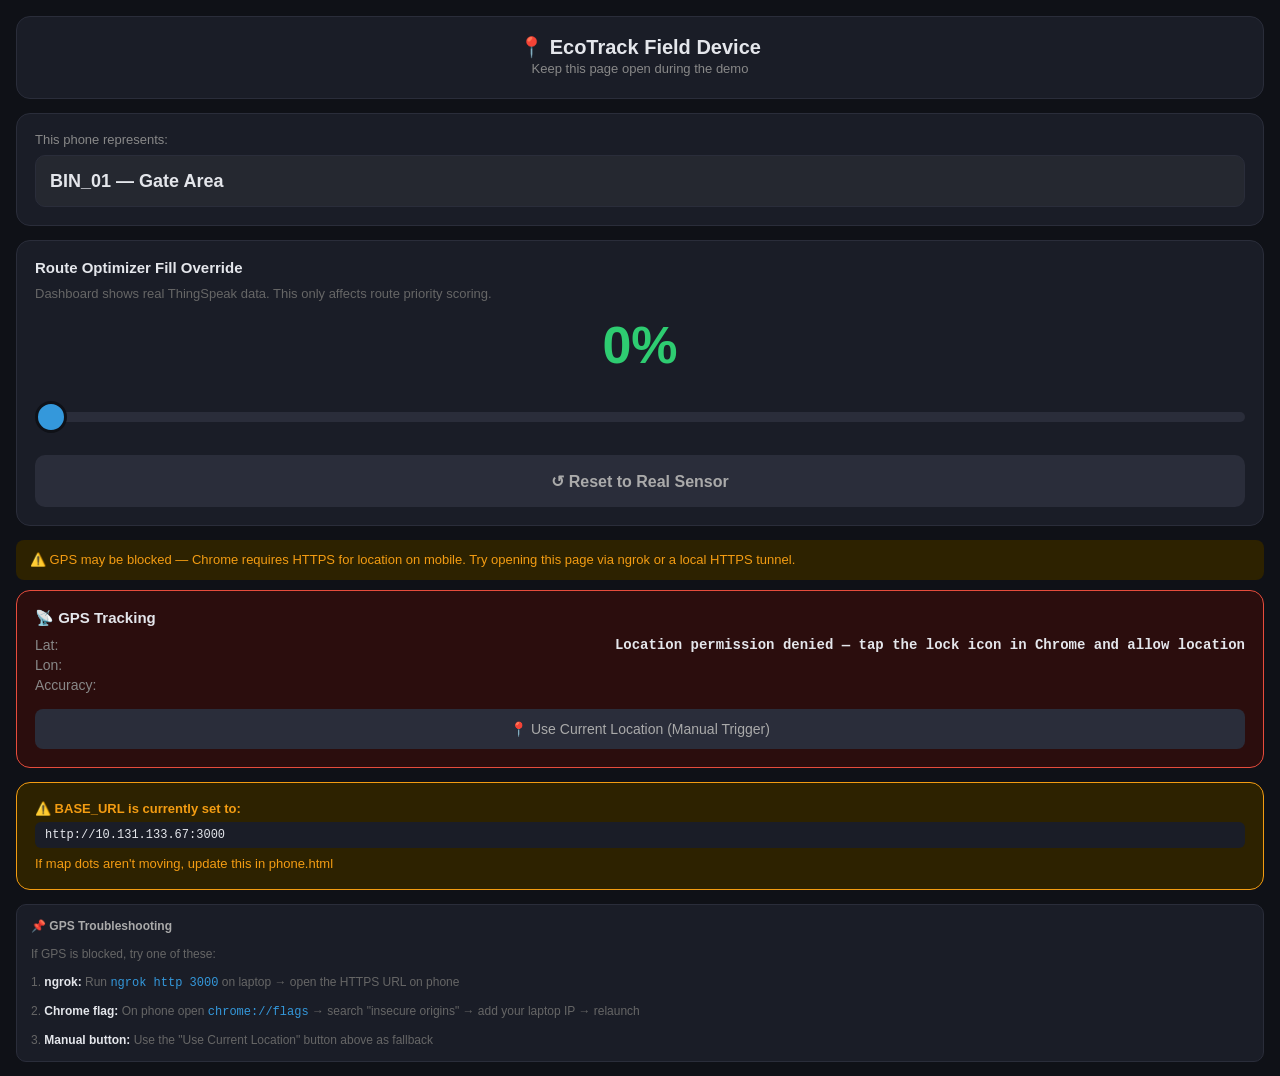
<file: backend/public/phone.html>
<!DOCTYPE html>
<html lang="en">
<head>
    <meta charset="UTF-8">
    <meta name="viewport" content="width=device-width, initial-scale=1.0, user-scalable=no">
    <title>EcoTrack Field Device</title>
    <style>
        * { margin: 0; padding: 0; box-sizing: border-box; }
        body {
            font-family: 'Segoe UI', -apple-system, sans-serif;
            background: #0f1117;
            color: #e4e6eb;
            min-height: 100vh;
            padding: 16px;
            font-size: 16px;
        }
        .card {
            background: #1a1d27;
            border-radius: 14px;
            padding: 18px;
            margin-bottom: 14px;
            border: 1px solid #2a2d3a;
        }
        h1 { font-size: 20px; margin-bottom: 2px; }
        .subtitle { color: #888; font-size: 13px; margin-bottom: 4px; }
        .card-title { font-size: 15px; font-weight: 700; margin-bottom: 10px; }
        .card-label { color: #888; font-size: 13px; margin-bottom: 8px; }

        /* Bin Selector */
        select {
            width: 100%;
            padding: 14px;
            font-size: 18px;
            font-weight: 600;
            background: #252830;
            color: #e4e6eb;
            border: 1px solid #2a2d3a;
            border-radius: 10px;
            min-height: 52px;
            appearance: none;
            -webkit-appearance: none;
        }

        /* Fill Display */
        .fill-display {
            text-align: center;
            font-size: 52px;
            font-weight: 800;
            margin: 14px 0;
            transition: color 0.3s ease;
        }

        /* Range Slider */
        input[type=range] {
            width: 100%;
            height: 40px;
            -webkit-appearance: none;
            background: transparent;
            margin: 8px 0;
        }
        input[type=range]::-webkit-slider-runnable-track {
            height: 10px;
            border-radius: 6px;
            background: #2a2d3a;
        }
        input[type=range]::-webkit-slider-thumb {
            -webkit-appearance: none;
            width: 32px;
            height: 32px;
            border-radius: 50%;
            background: #3498db;
            cursor: pointer;
            margin-top: -11px;
            border: 3px solid #0f1117;
        }
        input[type=range]::-moz-range-track {
            height: 10px;
            border-radius: 6px;
            background: #2a2d3a;
        }
        input[type=range]::-moz-range-thumb {
            width: 28px;
            height: 28px;
            border-radius: 50%;
            background: #3498db;
            cursor: pointer;
            border: 3px solid #0f1117;
        }

        /* Buttons */
        .btn {
            display: block;
            width: 100%;
            padding: 14px;
            font-size: 16px;
            font-weight: 700;
            border: none;
            border-radius: 10px;
            cursor: pointer;
            min-height: 52px;
            transition: background 0.2s, transform 0.1s;
        }
        .btn:active { transform: scale(0.98); }
        .btn-reset {
            background: #2a2d3a;
            color: #aaa;
            margin-top: 10px;
        }
        .btn-reset:hover { background: #363a4a; color: #e4e6eb; }

        /* GPS Card */
        .gps-active { background: #0d2b1a; border-color: #2ecc71; }
        .gps-denied { background: #2b0d0d; border-color: #e74c3c; }
        .gps-row {
            display: flex;
            justify-content: space-between;
            font-size: 14px;
            margin-bottom: 4px;
        }
        .gps-label { color: #888; }
        .gps-value { font-weight: 600; font-family: 'Consolas', monospace; }

        /* Sync Status */
        .sync-ok { color: #2ecc71; font-size: 13px; margin-top: 10px; }
        .sync-fail { color: #e74c3c; font-size: 13px; margin-top: 10px; }

        /* Warning Card */
        .warning-card {
            background: #2d2200;
            border-color: #f39c12;
            font-size: 13px;
            color: #f39c12;
        }
        .warning-card strong { display: block; margin-bottom: 4px; }
        .warning-url { 
            background: #1a1d27; 
            padding: 6px 10px; 
            border-radius: 6px; 
            font-family: monospace; 
            font-size: 12px;
            margin-top: 6px;
            word-break: break-all;
            color: #e4e6eb;
        }
    </style>
</head>
<body>

  <!-- Header -->
  <div class="card" style="text-align:center;">
    <h1>📍 EcoTrack Field Device</h1>
    <div class="subtitle">Keep this page open during the demo</div>
  </div>

  <!-- Bin Selector -->
  <div class="card">
    <div class="card-label">This phone represents:</div>
    <select id="bin-select">
      <option value="BIN_01">BIN_01 — Gate Area</option>
      <option value="BIN_02">BIN_02 — Parking Zone</option>
      <option value="BIN_03">BIN_03 — Canteen Block</option>
      <option value="BIN_04">BIN_04 — Main Entrance</option>
    </select>
  </div>

  <!-- Demo Fill Override -->
  <div class="card">
    <div class="card-title">Route Optimizer Fill Override</div>
    <div class="card-label" style="color:#666">Dashboard shows real ThingSpeak data. This only affects route priority scoring.</div>
    <div class="fill-display" id="fill-display" style="color:#2ecc71">0%</div>
    <input type="range" id="fill-slider" min="0" max="100" step="1" value="0">
    <button class="btn btn-reset" id="reset-fill-btn">↺ Reset to Real Sensor</button>
  </div>

  <!-- GPS HTTP Warning -->
  <div id="gps-warning" style="
    display: none;
    background: #2d2200;
    color: #f39c12;
    padding: 10px 14px;
    border-radius: 8px;
    font-size: 13px;
    margin-bottom: 10px;
    line-height: 1.5;
  "></div>

  <!-- GPS Status -->
  <div class="card" id="gps-card">
    <div class="card-title">📡 GPS Tracking</div>
    <div class="gps-row"><span class="gps-label">Lat:</span> <span class="gps-value" id="gps-lat">—</span></div>
    <div class="gps-row"><span class="gps-label">Lon:</span> <span class="gps-value" id="gps-lon">—</span></div>
    <div class="gps-row"><span class="gps-label">Accuracy:</span> <span class="gps-value" id="gps-acc">—</span></div>
    <div id="sync-status"></div>
    <button id="manual-location-btn" style="
      margin-top: 12px;
      width: 100%;
      padding: 12px;
      background: #2a2d3a;
      color: #aaa;
      border: none;
      border-radius: 8px;
      font-size: 14px;
      cursor: pointer;
    ">
      📍 Use Current Location (Manual Trigger)
    </button>
  </div>

  <!-- Warning -->
  <div class="card warning-card">
    <strong>⚠️ BASE_URL is currently set to:</strong>
    <div class="warning-url" id="base-url-display"></div>
    <div style="margin-top:8px">If map dots aren't moving, update this in phone.html</div>
  </div>

  <!-- GPS Troubleshooting -->
  <div style="
    background: #1a1d27;
    border: 1px solid #2a2d3a;
    border-radius: 10px;
    padding: 14px;
    font-size: 12px;
    color: #666;
    margin-top: 12px;
  ">
    <b style="color:#aaa">📌 GPS Troubleshooting</b><br><br>
    If GPS is blocked, try one of these:<br><br>
    1. <b style="color:#e4e6eb">ngrok:</b> Run
       <code style="color:#3498db">ngrok http 3000</code>
       on laptop → open the HTTPS URL on phone<br><br>
    2. <b style="color:#e4e6eb">Chrome flag:</b> On phone open
       <code style="color:#3498db">chrome://flags</code> → search
       "insecure origins" → add your laptop IP → relaunch<br><br>
    3. <b style="color:#e4e6eb">Manual button:</b>
       Use the "Use Current Location" button above as fallback
  </div>

<script>
// ⚠️ CHANGE THIS to your laptop's local WiFi IP before the demo
// Run: ipconfig (Windows) | ifconfig (Mac/Linux)
// Example: http://192.168.1.5:3000
const BASE_URL = "http://10.131.133.67:3000";

// ── DOM REFS ──────────────────────────────────────────
const binSelect = document.getElementById("bin-select");
const fillSlider = document.getElementById("fill-slider");
const fillDisplay = document.getElementById("fill-display");
const resetBtn = document.getElementById("reset-fill-btn");
const gpsCard = document.getElementById("gps-card");
const latDisplay = document.getElementById("gps-lat");
const lonDisplay = document.getElementById("gps-lon");
const accDisplay = document.getElementById("gps-acc");
const syncStatus = document.getElementById("sync-status");
const baseUrlDisplay = document.getElementById("base-url-display");

// Show current BASE_URL in warning card
if (baseUrlDisplay) baseUrlDisplay.textContent = BASE_URL;

// ── FILL SLIDER ───────────────────────────────────────
let fillDebounce = null;

fillSlider.addEventListener("input", () => {
  const val = parseInt(fillSlider.value);

  // Update display immediately
  fillDisplay.textContent = val + "%";
  if (val >= 80) fillDisplay.style.color = "#e74c3c";
  else if (val >= 40) fillDisplay.style.color = "#f39c12";
  else fillDisplay.style.color = "#2ecc71";

  // Debounce server call 300ms
  clearTimeout(fillDebounce);
  fillDebounce = setTimeout(() => sendFill(val), 300);
});

// ── RESET BUTTON ──────────────────────────────────────
resetBtn.addEventListener("click", () => {
  fillSlider.value = 0;
  fillDisplay.textContent = "Using ThingSpeak";
  fillDisplay.style.color = "#888";
  sendFill(null);
});

// ── BIN SELECTOR ──────────────────────────────────────
binSelect.addEventListener("change", () => {
  // Reset fill display when switching bins
  fillSlider.value = 0;
  fillDisplay.textContent = "0%";
  fillDisplay.style.color = "#2ecc71";
});

// ── SEND FILL TO BACKEND ──────────────────────────────
async function sendFill(value) {
  const binId = binSelect.value;
  try {
    const res = await fetch(`${BASE_URL}/bins/${binId}/fill`, {
      method: "PATCH",
      headers: { "Content-Type": "application/json" },
      body: JSON.stringify({ fill: value })
    });

    if (!res.ok) throw new Error(`HTTP ${res.status}`);

    const data = await res.json();
    console.log("[FILL SENT]", data);
    showSyncOk();
  } catch (e) {
    console.error("[FILL ERROR]", e);
    showSyncError();
  }
}

// ── SEND LOCATION TO BACKEND ──────────────────────────
async function sendLocation(lat, lon) {
  const binId = binSelect.value;
  try {
    const res = await fetch(`${BASE_URL}/bins/${binId}/location`, {
      method: "PATCH",
      headers: { "Content-Type": "application/json" },
      body: JSON.stringify({ lat, lon })
    });

    if (!res.ok) throw new Error(`HTTP ${res.status}`);

    console.log(`[LOCATION SENT] ${binId} → ${lat}, ${lon}`);
    showSyncOk();
  } catch (e) {
    console.error("[LOCATION ERROR]", e);
    showSyncError();
  }
}

// ── GPS TRACKING ──────────────────────────────────────
function startGPS() {
  // Check if geolocation is available
  if (!navigator.geolocation) {
    showGPSError("Geolocation not supported by this browser");
    return;
  }

  // Warn if not on HTTPS or localhost (GPS blocked on Android HTTP)
  if (location.protocol !== "https:" && location.hostname !== "localhost") {
    showGPSWarning(
      "⚠️ GPS may be blocked — Chrome requires HTTPS for location on mobile. " +
      "Try opening this page via ngrok or a local HTTPS tunnel."
    );
    // Still attempt — some browsers allow it on local network
  }

  navigator.geolocation.watchPosition(
    (position) => {
      const { latitude, longitude, accuracy } = position.coords;
      if (latDisplay) latDisplay.textContent = latitude.toFixed(6);
      if (lonDisplay) lonDisplay.textContent = longitude.toFixed(6);
      if (accDisplay) accDisplay.textContent = `±${accuracy.toFixed(0)}m`;
      if (gpsCard) {
        gpsCard.classList.remove("gps-denied");
        gpsCard.classList.add("gps-active");
      }
      sendLocation(latitude, longitude);
    },
    (err) => {
      const messages = {
        1: "Location permission denied — tap the lock icon in Chrome and allow location",
        2: "Position unavailable — move to open area",
        3: "GPS timeout — retrying..."
      };
      showGPSError(messages[err.code] || "Unknown GPS error");
      // Retry after 5 seconds on timeout
      if (err.code === 3) setTimeout(startGPS, 5000);
    },
    { enableHighAccuracy: true, maximumAge: 5000, timeout: 20000 }
  );
}

function showGPSError(msg) {
  if (gpsCard) {
    gpsCard.classList.remove("gps-active");
    gpsCard.classList.add("gps-denied");
  }
  if (latDisplay) latDisplay.textContent = msg;
  if (lonDisplay) lonDisplay.textContent = "";
  if (accDisplay) accDisplay.textContent = "";
  console.error("[GPS]", msg);
}

function showGPSWarning(msg) {
  const warn = document.getElementById("gps-warning");
  if (warn) {
    warn.textContent = msg;
    warn.style.display = "block";
  }
  console.warn("[GPS]", msg);
}

// ── MANUAL LOCATION BUTTON ───────────────────────────
document.getElementById("manual-location-btn").addEventListener("click", () => {
  navigator.geolocation.getCurrentPosition(
    (pos) => {
      sendLocation(pos.coords.latitude, pos.coords.longitude);
      if (latDisplay) latDisplay.textContent = pos.coords.latitude.toFixed(6);
      if (lonDisplay) lonDisplay.textContent = pos.coords.longitude.toFixed(6);
      if (accDisplay) accDisplay.textContent = `±${pos.coords.accuracy.toFixed(0)}m`;
      if (gpsCard) {
        gpsCard.classList.remove("gps-denied");
        gpsCard.classList.add("gps-active");
      }
      showSyncOk();
    },
    (err) => showGPSError("Failed: " + err.message)
  );
});

// ── SYNC STATUS HELPERS ───────────────────────────────
function showSyncOk() {
  if (!syncStatus) return;
  const time = new Date().toLocaleTimeString();
  syncStatus.textContent = `✅ Last synced: ${time}`;
  syncStatus.style.color = "#2ecc71";
}

function showSyncError() {
  if (!syncStatus) return;
  syncStatus.textContent = "❌ Sync failed — check WiFi and BASE_URL";
  syncStatus.style.color = "#e74c3c";
}

// ── INIT ──────────────────────────────────────────────
startGPS();
</script>
</body>
</html>
</file>
